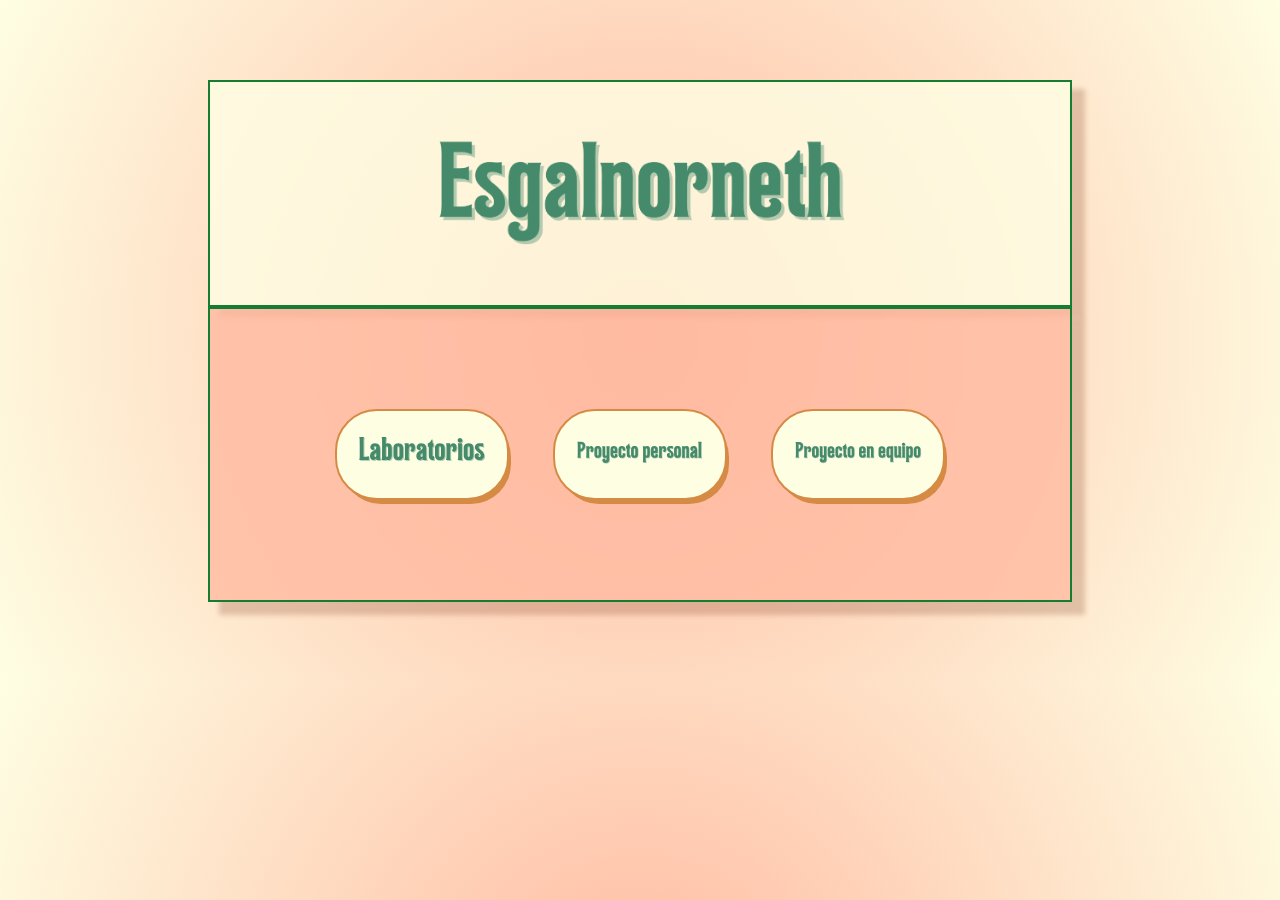
<file: index.html>
<!DOCTYPE html>
<html lang="en">
<head>
    <meta charset="UTF-8">
    <meta http-equiv="X-UA-Compatible" content="IE=edge">
    <meta name="viewport" content="width=device-width, initial-scale=1.0">
    <title>Tonantzi Acoltzi</title>
    <!---EXTERNAL--->
    <link rel="stylesheet" type="text/css" href="styles.css">
</head>
<body>
        <div id="contenido1">
            <center><img src="img/Esgalnorneth.png"></center>
        </div>
        <center>
        <div id="contenido2">
           <a href="Labs/index.html" class="myButton"><center><img class="responsive" src="img/L.svg" ></center></a>
           <a href="Proyecto/index.html" class="myButton"><center><img class="responsive" src="img/PP.svg" ></center></a>
           <a href="https://docs.google.com/document/d/1gv7Ot6bPZ0A0YHfajEBqvLxuztn0dAnaMEsoxcXkT_4/edit?usp=sharing" class="myButton"><center><img class="responsive" src="img/PEE.svg" ></center></a>
        </div>
        </center>
</body>
</html>
</file>
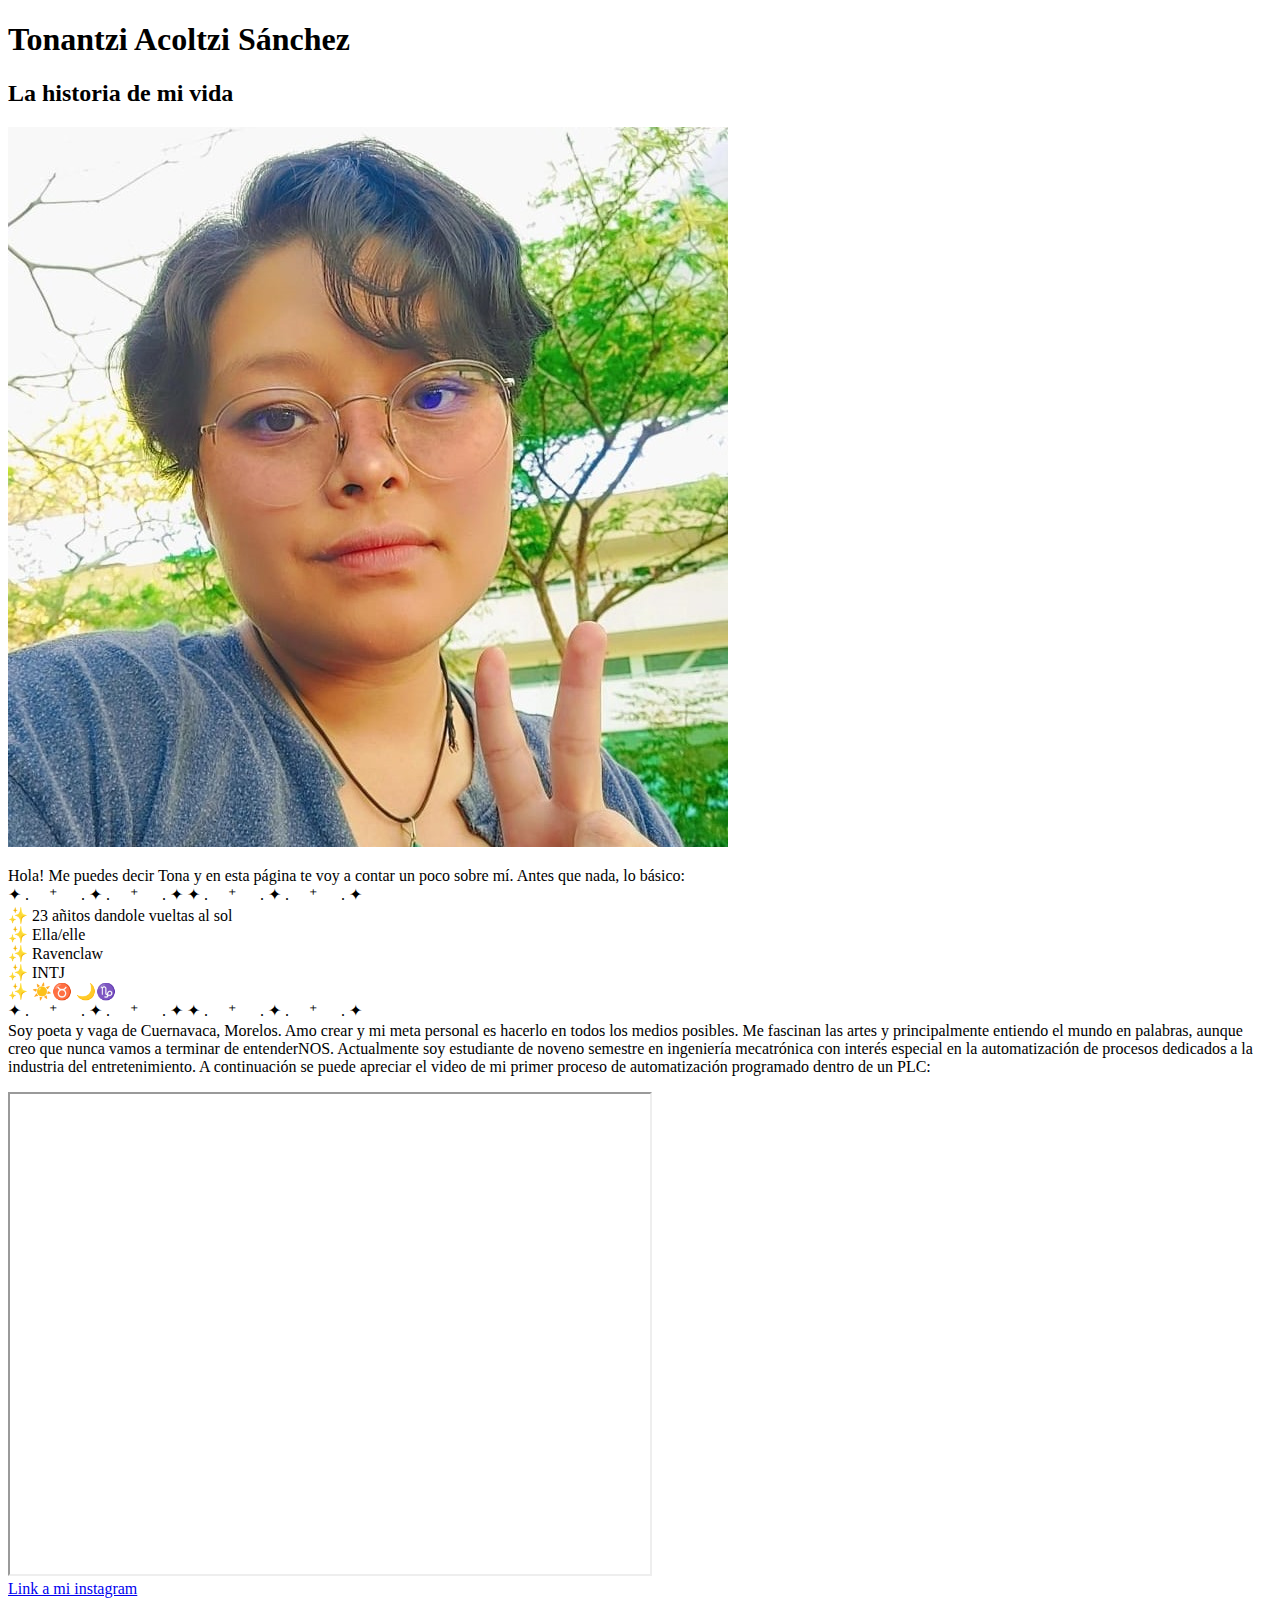
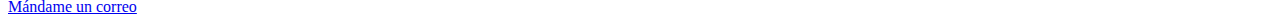
<file: Lab1/index.html>
<!DOCTYPE html>
<html lang="en">
<head>
    <meta charset="UTF-8">
    <meta http-equiv="X-UA-Compatible" content="IE=edge">
    <meta name="viewport" content="width=device-width, initial-scale=1.0">
    <title>Acerca de mí</title>
</head>
<body>
    <h1>Tonantzi Acoltzi Sánchez</h1>
    <h2>La historia de mi vida</h2>
    <img src="img/yo1.png">
    <p>Hola! Me puedes decir Tona y en esta página te voy a contar un poco sobre mí. Antes que nada, lo básico:
        <br>
        ✦ . 　⁺ 　 . ✦ . 　⁺ 　 . ✦ ✦ . 　⁺ 　 . ✦ . 　⁺ 　 . ✦
        <br>
        ✨ 23 añitos dandole vueltas al sol
        <br>
        ✨ Ella/elle
        <br>
        ✨ Ravenclaw
        <br>
        ✨ INTJ
        <br>
        ✨ ☀️♉ 🌙♑
        <br>
        ✦ . 　⁺ 　 . ✦ . 　⁺ 　 . ✦ ✦ . 　⁺ 　 . ✦ . 　⁺ 　 . ✦
        <br>
        Soy poeta  y vaga de Cuernavaca, Morelos. Amo crear y mi meta personal es hacerlo en todos los medios posibles. Me fascinan las artes y principalmente entiendo el mundo en palabras, aunque creo que nunca vamos a terminar de entenderNOS. Actualmente soy estudiante de noveno semestre en ingeniería mecatrónica con interés especial en la automatización de procesos dedicados a la industria del entretenimiento. A continuación se puede apreciar el video de mi primer proceso de automatización programado dentro de un PLC: </p>
    <iframe src="https://drive.google.com/file/d/1EzA-lGwJq4CD8zojkasD1BJNrEsGv33H/preview" width="640" height="480" allow="autoplay"></iframe>
    <br>
    <a href="https://www.instagram.com/esgalnorneth/" target="_blank">Link a mi instagram</a>
    <br>
    <a href="mailto:A01422515@tec.mx">Mándame un correo</a>
</body>
</html>
</file>
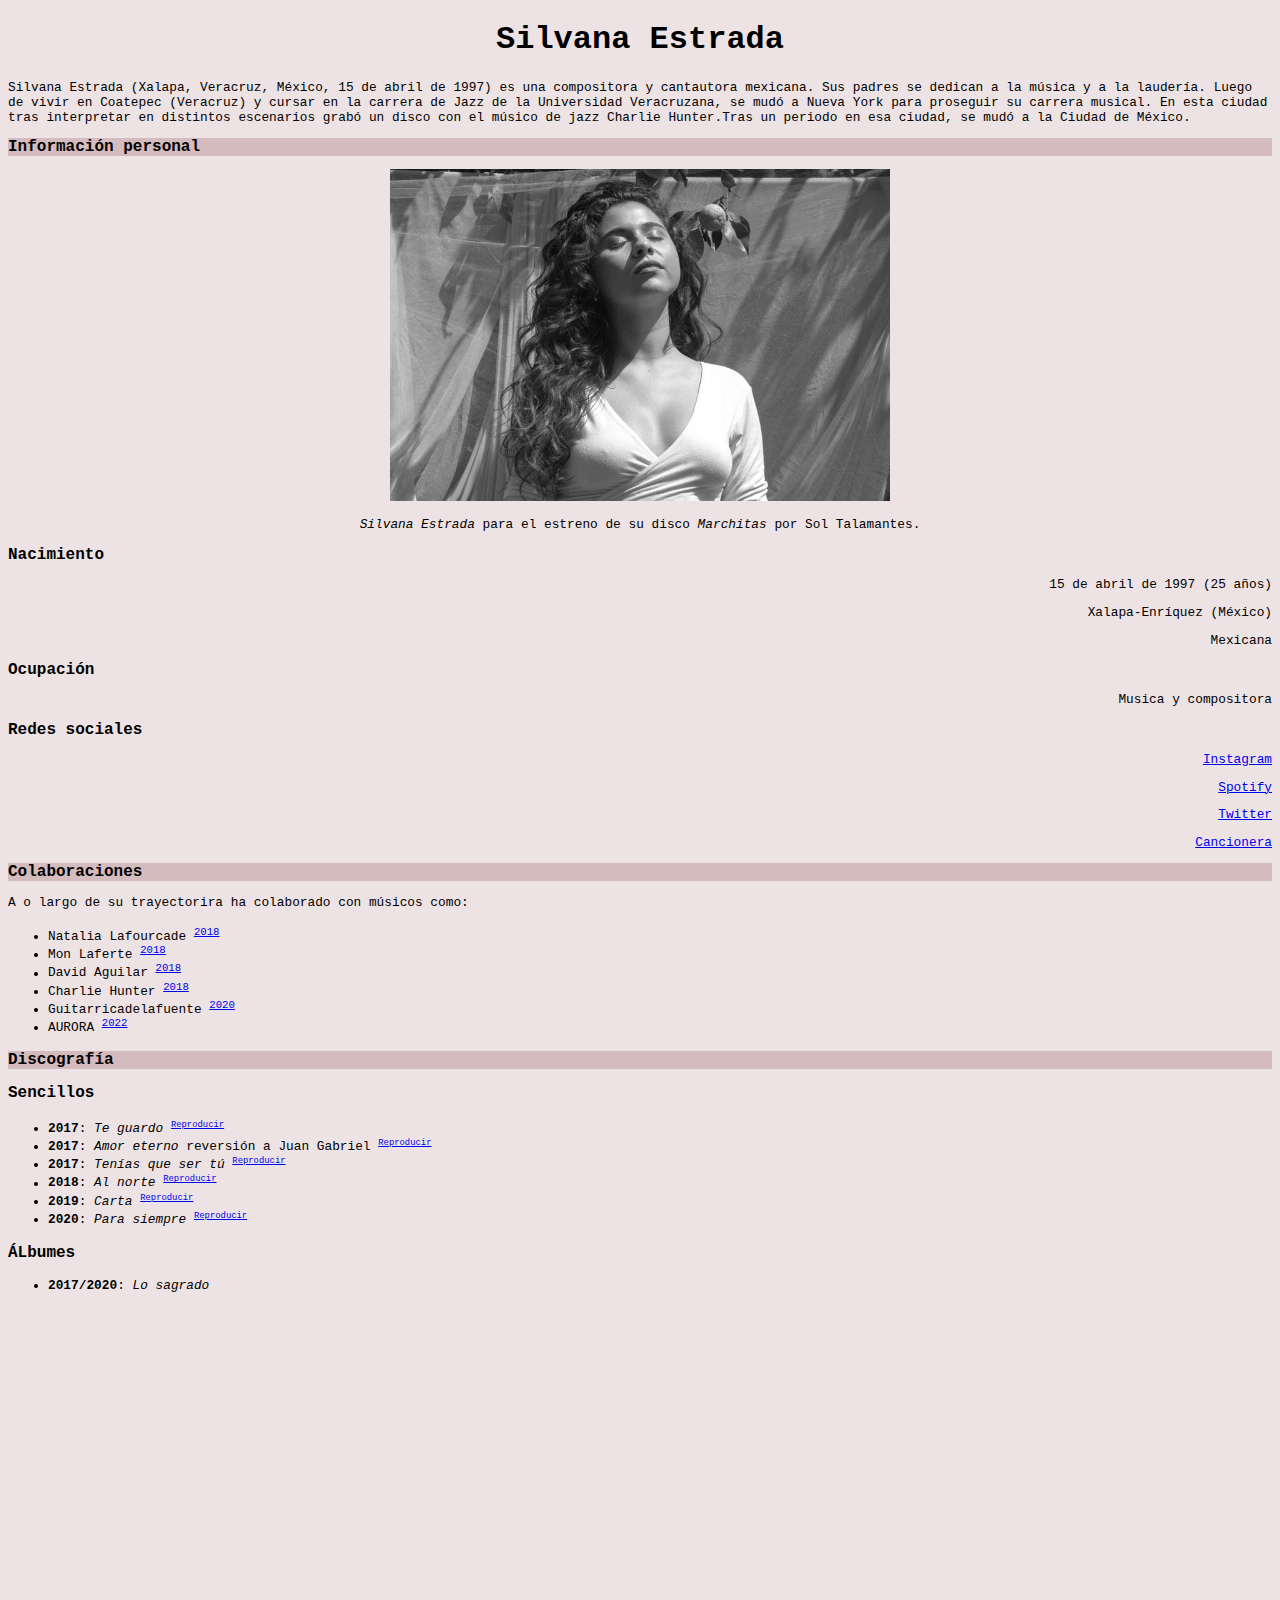
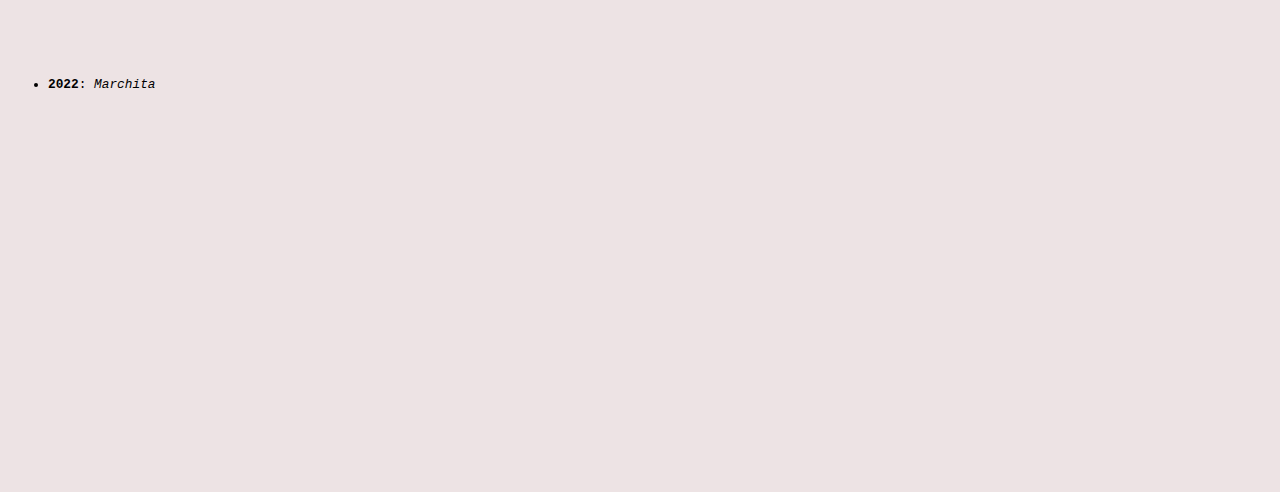
<file: Lab2/index.html>
<!DOCTYPE html>
<html lang="en">
<head>
    <meta charset="UTF-8">
    <meta http-equiv="X-UA-Compatible" content="IE=edge">
    <meta name="viewport" content="width=device-width, initial-scale=1.0">
    <title>Silvana Estrada</title>
</head>
<body style="background-color:#EDE3E4;">
<h1 style="text-align:center;font-family:'Courier New', Courier, monospace;">Silvana Estrada</h1>
<p style="font-family:courier;font-size:80%;">Silvana Estrada (Xalapa, Veracruz, México, 15 de abril de 1997) es una compositora y cantautora mexicana. Sus padres se dedican a la música y a la laudería. 
Luego de vivir en Coatepec (Veracruz) y cursar en la carrera de Jazz de la Universidad Veracruzana, se mudó a Nueva York para proseguir su carrera musical. 
En esta ciudad tras interpretar en distintos escenarios grabó un disco con el músico de jazz Charlie Hunter.Tras un periodo en esa ciudad, se mudó a la Ciudad de México.</p>
<h2 style="background-color:#D4BBBE;font-family:'Courier New', Courier, monospace;font-size:100%">Información personal</h2>
<center><img src="img/S1.jpg" width="500" alt="Silvana Estrada"></center>
<p style="text-align:center;font-family:courier;font-size:80%;"><cite>Silvana Estrada</cite>  para el estreno de su disco <i>Marchitas</i> por Sol Talamantes.</p>
<b style="font-family:courier;">Nacimiento</b>
<p style="text-align:right;font-family:courier;font-size:80%;">15 de abril de 1997 (25 años)</p>
<p style="text-align:right;font-family:courier;font-size:80%;">Xalapa-Enríquez (México)</p>
<p style="text-align:right;font-family:courier;font-size:80%;">Mexicana</p>
<b style="font-family:courier;">Ocupación</b>
<p style="text-align:right;font-family:courier;font-size:80%;">Musica y compositora</p>
<b style="font-family:courier;">Redes sociales</b>
<p style="text-align:right;color:#BBD4BD;font-family:courier;font-size:80%;"><a href="https://www.instagram.com/silvanaestradab/?hl=es" target="_blank">Instagram</a></p>
<p style="text-align:right;color:#BBD4BD;font-family:courier;font-size:80%;"><a href="https://open.spotify.com/artist/72VywtXEoONiBLNu3ibGI7?si=5uBmx0P2SyGnirO7OMiW6Q&nd=1" target="_blank">Spotify</a></p>
<p style="text-align:right;color:#BBD4BD;font-family:courier;font-size:80%;"><a href="https://twitter.com/silvanaestradab" target="_blank">Twitter</a></p>
<p style="text-align:right;color:#BBD4BD;font-family:courier;font-size:80%;"><a href="https://www.silvanaestrada.com/" target="_blank">Cancionera</a></p>
<h2 style="background-color:#D4BBBE;font-family:'Courier New', Courier, monospace;font-size:100%">Colaboraciones</h2>
<p style="font-family:courier;font-size:80%">A o largo de su trayectorira ha colaborado con músicos como: </p>
<ul>
    <li style="font-family:courier;font-size:80%;"> Natalia Lafourcade <sup><a href="https://www.youtube.com/watch?v=3yelqLW3H_E">2018</a></sup></li>
    <li style="font-family:courier;font-size:80%;"> Mon Laferte <sup><a href="https://www.youtube.com/watch?v=3yelqLW3H_E">2018</a></sup></li>
    <li style="font-family:courier;font-size:80%;"> David Aguilar <sup><a href="https://www.youtube.com/watch?v=UKhX2hxF_7o">2018</a></sup></li>
    <li style="font-family:courier;font-size:80%;"> Charlie Hunter <sup><a href="https://www.youtube.com/watch?v=fMQy0wAHS5U">2018</a></sup></li>
    <li style="font-family:courier;font-size:80%;"> Guitarricadelafuente <sup><a href="https://www.youtube.com/watch?v=rbqLRoBCMjk">2020</a></sup></li>
    <li style="font-family:courier;font-size:80%;"> AURORA <sup><a href="https://www.youtube.com/watch?v=CWqIvmfRUd8">2022</a></sup></li>
</ul>
<h2 style="background-color:#D4BBBE;font-family:'Courier New', Courier, monospace;font-size:100%">Discografía</h2>
<b style="font-family:courier;">Sencillos</b>
<ul>
    <li style="font-family:courier;font-size:80%;"> <b>2017</b>: <i>Te guardo </i> <sup><a href="https://open.spotify.com/track/1cvSHX6jBzX93A6b6Q1j3K?si=f676d4c0f8b342df"><small>Reproducir</small></a></sup></li>
    <li style="font-family:courier;font-size:80%;"> <b>2017</b>: <i>Amor eterno</i> reversión a Juan Gabriel <sup><a href="https://open.spotify.com/track/4DKrfqRJPORFWSPOzV7peB?si=034276ada4b74e60"><small>Reproducir</small></a></sup></li>
    <li style="font-family:courier;font-size:80%;"> <b>2017</b>: <i>Tenías que ser tú </i><sup><a href="https://open.spotify.com/track/2rIKsynpXAj5bHFdY6ESE1?si=49e86d1850064981"><small>Reproducir</small></a></sup></li>
    <li style="font-family:courier;font-size:80%;"> <b>2018</b>: <i>Al norte </i><sup><a href="https://open.spotify.com/track/2dxeshKXUCGzydZQziuN3B?si=7a81ae7e98d54f05"><small>Reproducir</small></a></sup></li>
    <li style="font-family:courier;font-size:80%;"> <b>2019</b>: <i>Carta </i><sup><a href="https://open.spotify.com/track/36xQ9CL4lcoZ6pK4mA89pJ?si=08ddfd40b16d4d23"><small>Reproducir</small></a></sup></li>
    <li style="font-family:courier;font-size:80%;"> <b>2020</b>: <i>Para siempre </i><sup><a href="https://open.spotify.com/track/5Fc0FUbxgQlC9ZBAb6ffYt?si=932ad806c84a4c80"><small>Reproducir</small></a></sup></li>
</ul>
<b style="font-family:courier;">ÁLbumes</b>
<ul>
    <li style="font-family:courier;font-size:80%;"> <b>2017/2020</b>: <i>Lo sagrado</i></li>
    <iframe style="border-radius:12px" src="https://open.spotify.com/embed/album/3S4lvCHMkqUzXhqAWbrMEg?utm_source=generator" width="100%" height="380" frameBorder="0" allowfullscreen="" allow="autoplay; clipboard-write; encrypted-media; fullscreen; picture-in-picture"></iframe>
    <li style="font-family:courier;font-size:80%;"> <b>2022</b>: <i>Marchita</i></li>
    <iframe style="border-radius:12px" src="https://open.spotify.com/embed/album/2c45X7DHudMAL9hec42DhL?utm_source=generator" width="100%" height="380" frameBorder="0" allowfullscreen="" allow="autoplay; clipboard-write; encrypted-media; fullscreen; picture-in-picture"></iframe>
</ul>
</body>
</html>
</file>
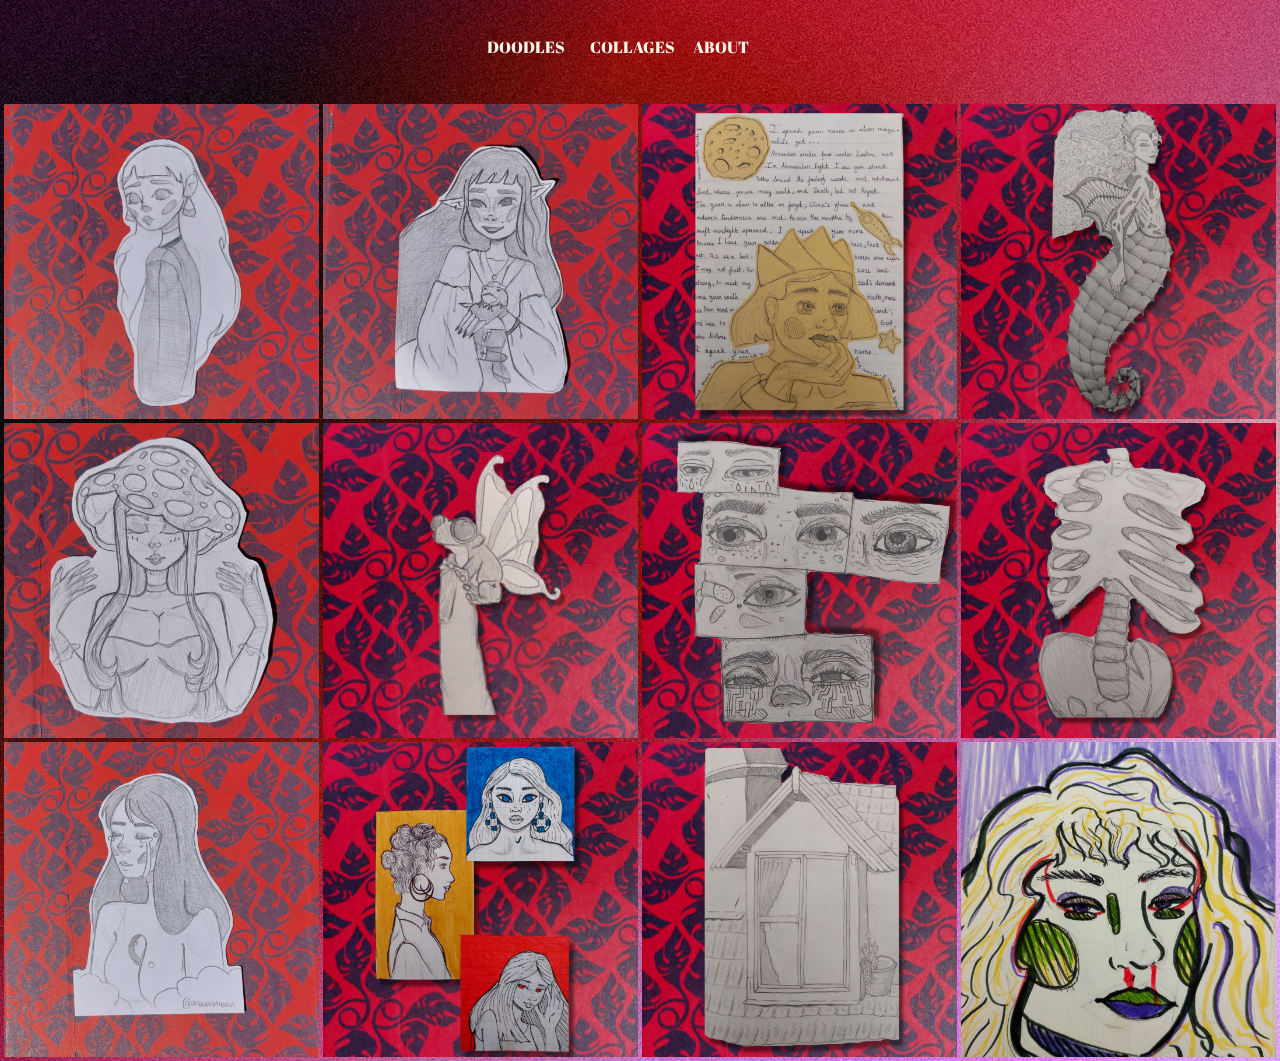
<file: Proyecto/index.html>
<!DOCTYPE html>
<html lang="en">
<head>
    <meta charset="UTF-8">
    <meta http-equiv="X-UA-Compatible" content="IE=edge">
    <meta name="viewport" content="width=device-width, initial-scale=1.0">
    <title>Portafolio TAS</title>
    <link rel="preconnect" href="https://fonts.googleapis.com">
    <link rel="preconnect" href="https://fonts.gstatic.com" crossorigin>
    <link href="https://fonts.googleapis.com/css2?family=Abril+Fatface&display=swap" rel="stylesheet">
    <link rel="stylesheet" type="text/css" href="styles.css">
</head>
<body>
    <header>
    <nav class="navMenu">
        <a href="#">Doodles</a>
        <a href="Collages.html">Collages</a>
        <a href="AboutMe.html">About</a>
        <div class="dot"></div>
    </nav>
    </header>

      <div class="gallery">
        <div class="gallery__column">
            <a href="#" target="_blank" class="gallery__link">
                <figure class="gallery__thumb">
                    <img src="img/1.png" alt="Portrait by unknown" class="gallery__image">
                    <figcaption class="gallery__caption">Portrait (DTIYS)</figcaption>
                </figure>
            </a>
    
            <a href="#" target="_blank" class="gallery__link">
                <figure class="gallery__thumb">
                    <img src="img/2.png" alt="Mushroom (DTIYS)" class="gallery__image">
                    <figcaption class="gallery__caption">Mushroom (DTIYS)</figcaption>
                </figure>
            </a>
    
            <a href="#" target="_blank" class="gallery__link">
                <figure class="gallery__thumb">
                    <img src="img/3.png" alt="Moon Lady (DTIYS)" class="gallery__image">
                    <figcaption class="gallery__caption">Moon Lady (DTIYS)</figcaption>
                </figure>
            </a>
        </div>
        
        <div class="gallery__column">
            <a href="#" target="_blank" class="gallery__link">
                <figure class="gallery__thumb">
                    <img src="img/4.png" alt="Zelda (DTIYS)" class="gallery__image">
                    <figcaption class="gallery__caption">Zelda (DTIYS)</figcaption>
                </figure>
            </a>
            
            <a href="#" target="_blank" class="gallery__link">
                <figure class="gallery__thumb">
                    <img src="img/5.png" alt="Mini frog" class="gallery__image">
                    <figcaption class="gallery__caption">Mini frog</figcaption>
                </figure>
            </a>
    
            <a href="#" target="_blank" class="gallery__link">
                <figure class="gallery__thumb">
                    <img src="img/6.png" alt="Primary ladies" class="gallery__image">
                    <figcaption class="gallery__caption">Primary ladies</figcaption>
                </figure>
            </a>
        </div>
        
        <div class="gallery__column">
            <a href="#" target="_blank" class="gallery__link">
                <figure class="gallery__thumb">
                    <img src="img/7.png" alt="King Princess" class="gallery__image">
                    <figcaption class="gallery__caption">King Princess</figcaption>
                </figure>
            </a>
            
            <a href="#" target="_blank" class="gallery__link">
                <figure class="gallery__thumb">
                    <img src="img/8.png" alt="Eyes" class="gallery__image">
                    <figcaption class="gallery__caption">Eyes</figcaption>
                </figure>
            </a>
    
            <a href="#" target="_blank" class="gallery__link">
                <figure class="gallery__thumb">
                    <img src="img/9.png" alt="Home" class="gallery__image">
                    <figcaption class="gallery__caption">Home</figcaption>
                </figure>
            </a>
        </div>
        
        <div class="gallery__column">
            <a href="#" target="_blank" class="gallery__link">
                <figure class="gallery__thumb">
                    <img src="img/10.png" alt="Mer(they)" class="gallery__image">
                    <figcaption class="gallery__caption">Mer(they)</figcaption>
                </figure>
            </a>
    
            <a href="#" target="_blank" class="gallery__link">
                <figure class="gallery__thumb">
                    <img src="img/11.png" alt="Bones" class="gallery__image">
                    <figcaption class="gallery__caption">Bones</figcaption>
                </figure>
            </a>
            
            <a href="#" target="_blank" class="gallery__link">
                <figure class="gallery__thumb">
                    <img src="img/12.png" alt="Materia inerte" class="gallery__image">
                    <figcaption class="gallery__caption">Materia inerte</figcaption>
                </figure>
            </a>
        </div>
        </div>

</body>
</html>
</file>
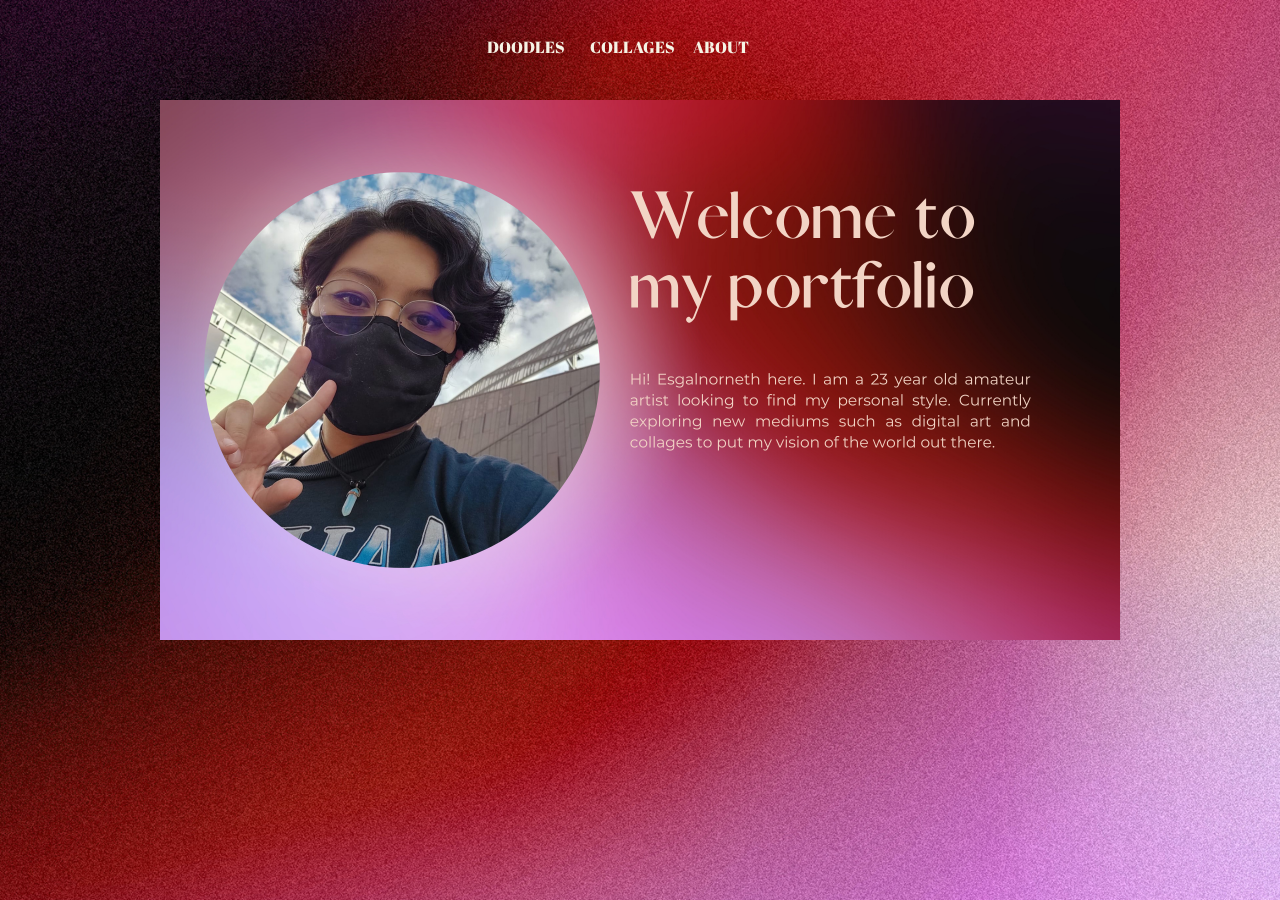
<file: Proyecto/AboutMe.html>
<!DOCTYPE html>
<htmlang="en">
<head>
    <meta charset="UTF-8">
    <meta http-equiv="X-UA-Compatible" content="IE=edge">
    <meta name="viewport" content="width=device-width, initial-scale=1.0">
    <title>About Me</title>
    <link rel="preconnect" href="https://fonts.googleapis.com">
    <link rel="preconnect" href="https://fonts.gstatic.com" crossorigin>
    <link href="https://fonts.googleapis.com/css2?family=Abril+Fatface&display=swap" rel="stylesheet">
    <link rel="stylesheet" type="text/css" href="styles.css">
</head>
<body>
    <header>
        <nav class="navMenu">
            <a href="index.html">Doodles</a>
            <a href="Collages.html">Collages</a>
            <a href="AboutMe.html">About</a>
            <div class="dot"></div>
        </nav>
    </header>

    <div id="content">
        <img src="img/Esgalnorneth.png">
    </div>
</body>
</html>
</file>
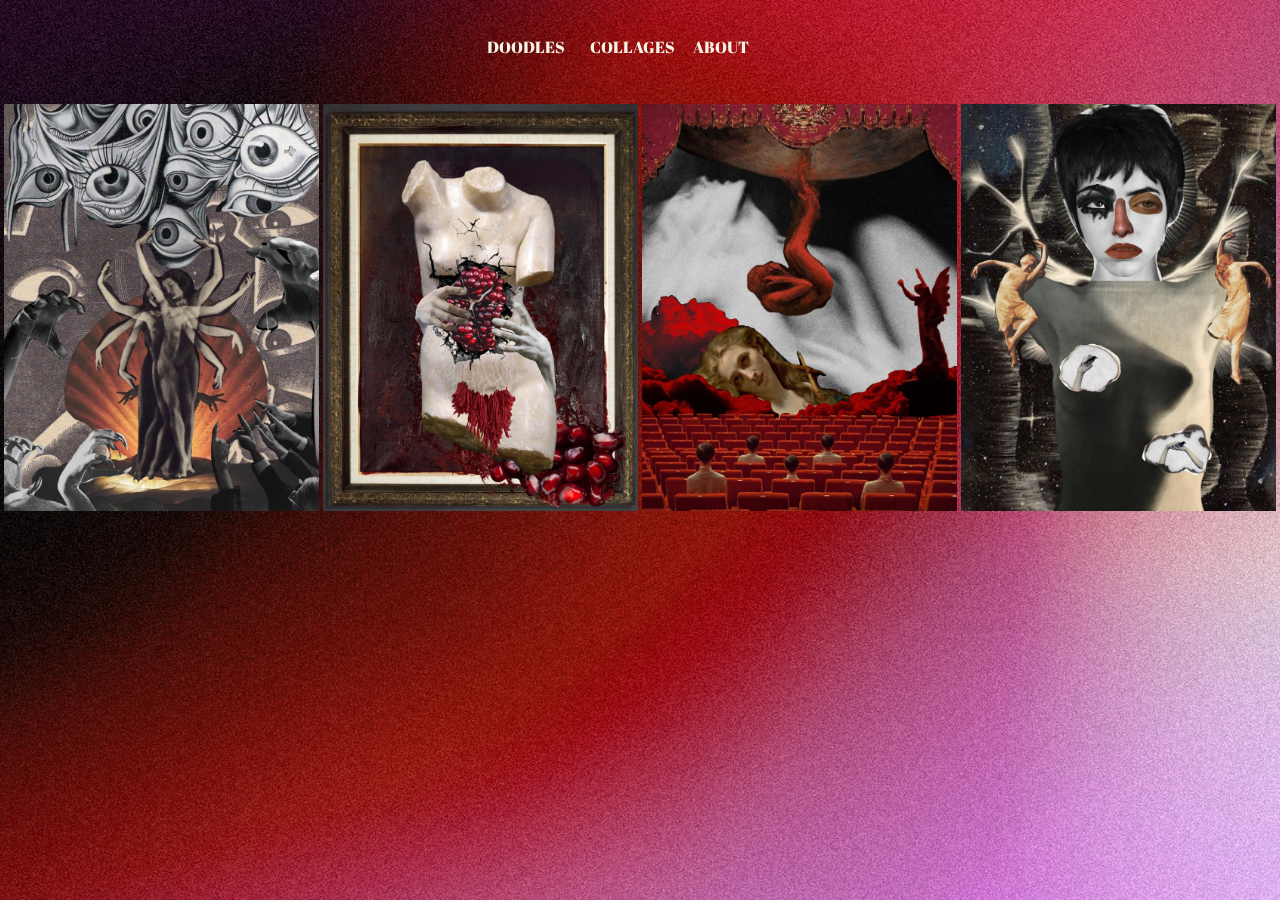
<file: Proyecto/Collages.html>
<!DOCTYPE html>
<html lang="en">
<head>
    <meta charset="UTF-8">
    <meta http-equiv="X-UA-Compatible" content="IE=edge">
    <meta name="viewport" content="width=device-width, initial-scale=1.0">
    <title>Collages</title>
    <link rel="preconnect" href="https://fonts.googleapis.com">
    <link rel="preconnect" href="https://fonts.gstatic.com" crossorigin>
    <link href="https://fonts.googleapis.com/css2?family=Abril+Fatface&display=swap" rel="stylesheet">
    <link rel="stylesheet" type="text/css" href="styles.css">
</head>
<body>
    <header>
        <nav class="navMenu">
            <a href="index.html">Doodles</a>
            <a href="Collages.html">Collages</a>
            <a href="AboutMe.html">About</a>
            <div class="dot"></div>
        </nav>
    </header>

    <div class="gallery">
        <div class="gallery__column">
            <a href="#" target="_blank" class="gallery__link">
                <figure class="gallery__thumb">
                    <img src="img/Bloc de notas sin título (1)-9.jpg" alt="Venus" class="gallery__image">
                    <figcaption class="gallery__caption">Venus</figcaption>
                </figure>
            </a>
        </div>
        
        <div class="gallery__column">
            <a href="#" target="_blank" class="gallery__link">
                <figure class="gallery__thumb">
                    <img src="img/Bloc de notas sin título (1)-20.jpg" alt="Persephone" class="gallery__image">
                    <figcaption class="gallery__caption">Persephone</figcaption>
                </figure>
            </a>
        </div>
        
        <div class="gallery__column">
            <a href="#" target="_blank" class="gallery__link">
                <figure class="gallery__thumb">
                    <img src="img/Bloc de notas sin título (1)-10.jpg" alt="Blood" class="gallery__image">
                    <figcaption class="gallery__caption">Blood</figcaption>
                </figure>
            </a>
        </div>
        
        <div class="gallery__column">
            <a href="#" target="_blank" class="gallery__link">
                <figure class="gallery__thumb">
                    <img src="img/Nosotras.jpg" alt="Nosotras" class="gallery__image">
                    <figcaption class="gallery__caption">Nosotras</figcaption>
                </figure>
            </a>
        </div>
        </div>

</body>
</html>
</file>
<file: styles.css>
body {
    background: rgb(255,186,161);
    background: radial-gradient(circle, rgba(255,186,161,1) 0%, rgba(254,254,227,1) 100%);
}
img {
    max-width: 50%;
    max-height: 50%;
}
.myButton {
	box-shadow: 4px 6px 0px -2px #d68b45;
	background-color:#fefee3;
	border-radius:42px;
	border:2px solid #d68b45;
	display:inline-block;
	cursor:pointer;
	color:#ffffff;
    margin: 20px 20px;
	padding: 10px 10px;
	text-decoration:none;
}
.myButton:hover {
	background-color:#fefee3;
}
.myButton:active {
	position:relative;
	top:1px;
}
.responsive {
    width: 85%;
    max-width: 150px;
    height: auto;
  }
#contenido1 {
    background-color: rgba(254, 254, 227, 0.8);
    border: 2px solid #147D31;
    box-shadow: 12px 10px 5px 1px rgba(105, 28, 0, 0.2);
    margin: 80px 200px 0px 200px;
    padding: 50px 20px;
}
#contenido2 {
    background-color: rgba(255, 186, 161, 0.8);
    border: 2px solid #147D31;
    box-shadow: 12px 12px 5px 1px rgba(105, 28, 0, 0.2);
    margin: 0.1px 200px 80px 200px;
    padding: 80px 80px;
}
</file>
<file: Proyecto/styles.css>
body{
    background-image: url("img/Gradient.png");
    font-family: 'Abril Fatface', cusive;
}

header{
    overflow: hidden;
    padding: 50px 0px;
    float: left;
    width: 100%;
}

@import url("https://fonts.googleapis.com/css2?family=Montserrat:wght@400;500;600;700&display=swap");
@import url('https://fonts.googleapis.com/css2?family=Yeseva+One&display=swap');
@import url('https://fonts.googleapis.com/css2?family=Abril+Fatface&display=swap');

* {
  margin: 0;
  padding: 0px;
  -webkit-box-sizing: border-box;
  box-sizing: border-box;
}
.navMenu {
  overflow: hidden;
  position: fixed;
  top: 50px;
  left: 50%;
  -webkit-transform: translate(-50%, -50%);
  transform: translate(-50%, -50%);
}

.navMenu a {
  color: #f6f4e6;
  text-decoration: none;
  font-size: 3;
  text-transform: uppercase;
  font-weight: 500;
  display: inline-block;
  width: 100px;
  -webkit-transition: all 0.2s ease-in-out;
  transition: all 0.2s ease-in-out;
}

.navMenu a:hover {
  color: #870002;
}

.navMenu .dot {
  width: 6px;
  height: 6px;
  background: #000000;
  border-radius: 50%;
  opacity: 0;
  -webkit-transform: translateX(30px);
  transform: translateX(30px);
  -webkit-transition: all 0.2s ease-in-out;
  transition: all 0.2s ease-in-out;
}

.navMenu a:nth-child(1):hover ~ .dot {
  -webkit-transform: translateX(30px);
  transform: translateX(30px);
  -webkit-transition: all 0.2s ease-in-out;
  transition: all 0.2s ease-in-out;
  opacity: 1;
}

.navMenu a:nth-child(2):hover ~ .dot {
  -webkit-transform: translateX(150px);
  transform: translateX(150px);
  -webkit-transition: all 0.2s ease-in-out;
  transition: all 0.2s ease-in-out;
  opacity: 1;
}

.navMenu a:nth-child(3):hover ~ .dot {
  -webkit-transform: translateX(230px);
  transform: translateX(230px);
  -webkit-transition: all 0.2s ease-in-out;
  transition: all 0.2s ease-in-out;
  opacity: 1;
}

.navMenu a:nth-child(4):hover ~ .dot {
  -webkit-transform: translateX(285px);
  transform: translateX(285px);
  -webkit-transition: all 0.2s ease-in-out;
  transition: all 0.2s ease-in-out;
  opacity: 1;
}










.gallery {
    display: flex;
    padding: 2px;
    transition: 0.3s;
}
.gallery:hover .gallery__image {
    filter: grayscale(1);
}
.gallery__column {
    display: flex;
    flex-direction: column;
    width: 25%;
}
.gallery__link {
    margin: 2px;
    overflow: hidden;
}
.gallery__link:hover .gallery__image {
    filter: grayscale(0);
}
.gallery__link:hover .gallery__caption {
    opacity: 1;
}
.gallery__thumb {
    position: relative;
}
.gallery__image {
    display: block;
    width: 100%;
    transition: 0.3s;
}
.gallery__image:hover {
    transform: scale(1.1);
}
.gallery__caption {
    position: absolute;
    bottom: 0;
    left: 0;
    padding: 25px 15px 15px;
    width: 100%;
    font-family: 'Raleway', sans-serif;
    font-size: 16px;
    color: white;
    opacity: 0;
    background: linear-gradient(0deg, rgba(0, 0, 0, .5) 0%, rgba(255, 255, 255, 0) 100%);
    transition: 0.3s;
}



#content{
  width: 75%;
  margin: 0 auto;
}
#content img{
  width: 100%;
  overflow: hidden;
}
</file>
